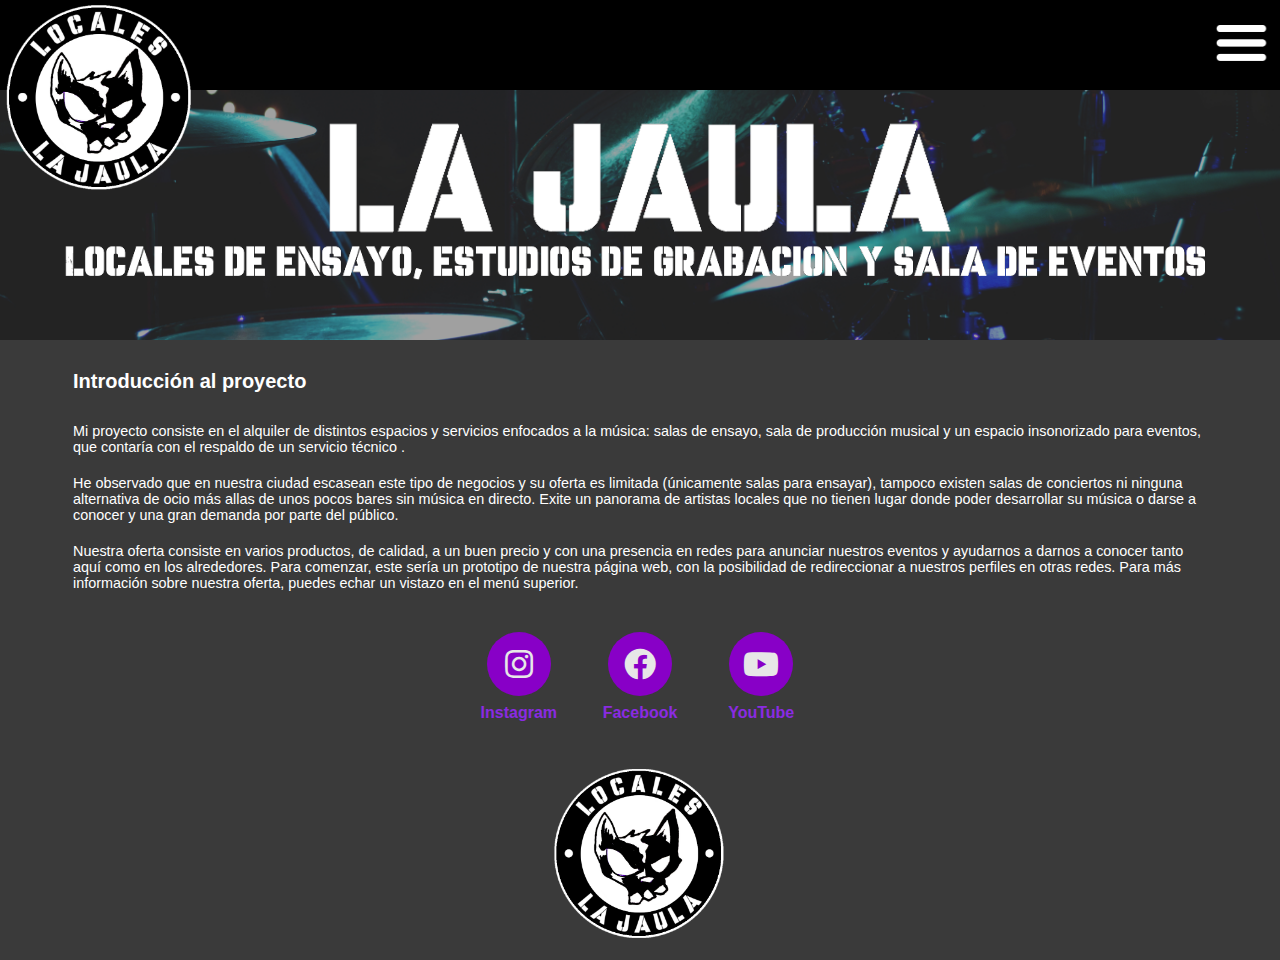
<file: index.html>
<!DOCTYPE html>
<html lang="en">
<head>
    <meta charset="UTF-8">
    <meta http-equiv="X-UA-Compatible" content="IE=edge">
    <meta name="viewport" content="width=device-width, initial-scale=1.0">
    <link href="https://cdnjs.cloudflare.com/ajax/libs/font-awesome/5.15.1/css/all.min.css" rel="stylesheet">
    <link rel="stylesheet" href="style.css">

    <title>LA JAULA</title>
</head>
<body>
    
     <div class="head">
             <div class="gato">
                <figure>
                    <img src="img/LOGO.png" width="200px"
                    >
                </figure>
              </div>
              

        <nav class="navbar">
            <input type="checkbox" id="check">
            <label for="check" class="checkbtn"> 
                <img src="img/bars.png" alt="" width="30px">
        </label>
            <ul>
            <li><a class="active " href="index.html">
                <img src="img/Inicio.png" height="30px"
                    ></a></li>
            <li><a href="canvas.html">
                <img src="img/canvas.png" height="30px"> </a></li>
            <li><a href="clientes.html">
                <img src="img/empatia.png" height="30px"
                    ></a></li>
            <li><a href="locales.html">
                <img src="img/locales.png" height="30px"
                    ></a></li>
            <li><a href="programacion.html">
                <img src="img/programacion.png" height="30px"
                ></a></li>
            <li><a href="contacto.html">
                <img src="img/contacto.png" height="30px"
                ></a></li>
            </ul>
        </nav>

     </div>

     <header class="content header">
            <h1 class="title"> <img src="img/la jaula.png" width="90%"
                > </h1>
            <h2>
                <img src="img/subtitulo.png" width="90%" alt="">
            </h2>
     </header>

<div class="sau">
        <H1>Introducción al proyecto</H1>
        <p>
            
Mi proyecto consiste en el alquiler de distintos espacios y servicios enfocados a la música: salas de ensayo, sala de producción musical y un espacio insonorizado para eventos, que contaría con el respaldo de un servicio técnico .
</p>

<p> He observado que en nuestra ciudad escasean este tipo de negocios y su oferta es limitada (únicamente salas para ensayar), tampoco existen salas de conciertos ni ninguna alternativa de ocio más allas de unos pocos bares sin música en directo. Exite un panorama de artistas locales que no tienen lugar donde poder
    desarrollar su música o darse a conocer y una gran demanda por parte del público.
</p>

<p>
    Nuestra oferta consiste en varios productos, de calidad, a un buen precio y con una presencia en redes para anunciar nuestros eventos
    y ayudarnos a darnos a conocer tanto aquí como en los alrededores. Para comenzar, este sería un prototipo de nuestra página web, con la posibilidad de redireccionar 
    a nuestros perfiles en otras redes. Para más información sobre nuestra oferta, puedes echar un vistazo en el menú superior.
</p>
    <section class="box-container">
        
        <div class="box">
            <i class="fab fa-instagram"></i>
            <h3>Instagram</h3>
        </div>
        <div class="box">
            <i class="fab fa-facebook"></i>
            <h3>Facebook</h3>
        </div>
        <div class="box">
            <i class="fab fa-youtube"></i>
            <h3>YouTube</h3>
        </div>
        </section>
        <p></p>
            <figure>
            <img src="img/LOGO.png" width="30%"  
            alt="">
</div>


        


</body>
</html>
</file>
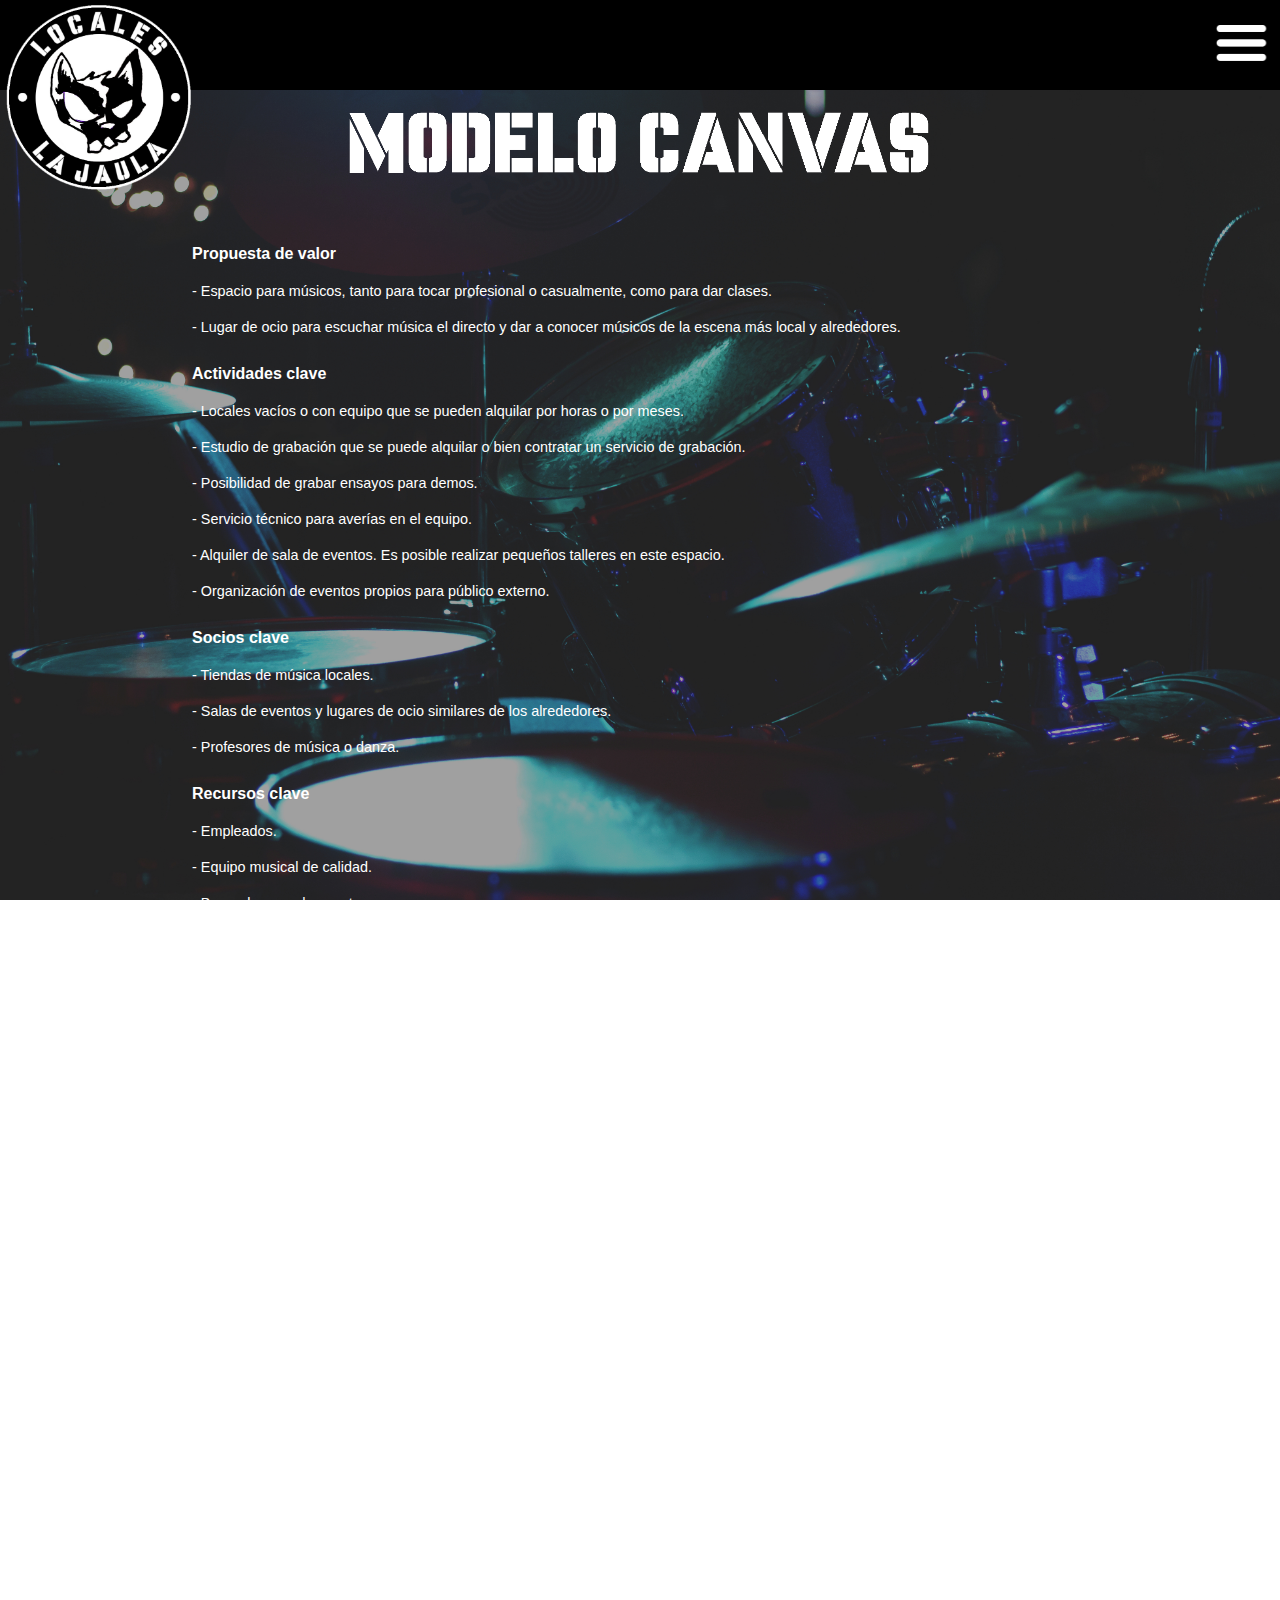
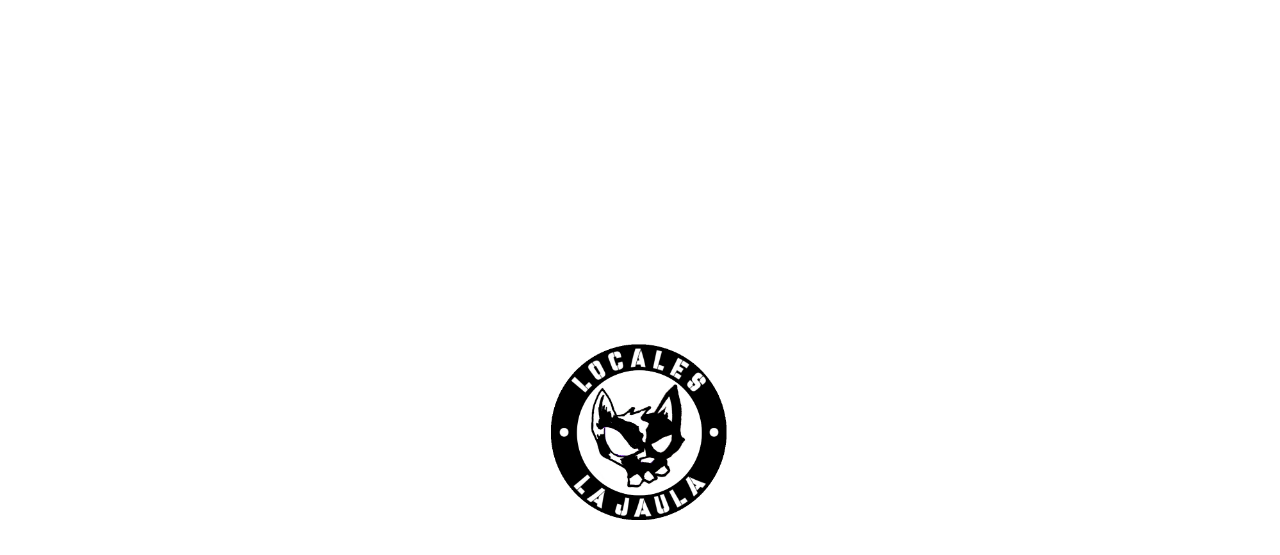
<file: canvas.html>
<!DOCTYPE html>
<html lang="en">
<head>
    <meta charset="UTF-8">
    <meta http-equiv="X-UA-Compatible" content="IE=edge">
    <meta name="viewport" content="width=device-width, initial-scale=1.0">
    <link href="https://cdnjs.cloudflare.com/ajax/libs/font-awesome/5.15.1/css/all.min.css" rel="stylesheet">
    <link rel="stylesheet" href="style.css">

    <title>LA JAULA</title>
</head>
<body>
    
     <div class="head">
             <div class="gato">
                <figure>
                    <img src="img/LOGO.png" width="200px"
                    >
                </figure>
              </div>
              

        <nav class="navbar">
            <input type="checkbox" id="check">
            <label for="check" class="checkbtn"> 
                <img src="img/bars.png" alt="" width="30px">
        </label>
            <ul>
            <li><a class="active " href="index.html">
                <img src="img/Inicio.png" height="30px"
                    ></a></li>
            <li><a href="canvas.html">
                <img src="img/canvas.png" height="30px"> </a></li>
            <li><a href="clientes.html">
                <img src="img/empatia.png" height="30px"
                    ></a></li>
            <li><a href="locales.html">
                <img src="img/locales.png" height="30px"
                    ></a></li>
            <li><a href="programacion.html">
                <img src="img/programacion.png" height="30px"
                ></a></li>
            <li><a href="contacto.html">
                <img src="img/contacto.png" height="30px"
                ></a></li>
            </ul>
        </nav>

     </div>
     <div class="locales">
        <h2>
            <img src="img/CANVAS2.png" width="50%" alt="">
        </h2>

        <h1>Propuesta de valor</h1>
        <p>     - Espacio para músicos, tanto para tocar profesional o casualmente, como para dar clases.</p>
        <p>     - Lugar de ocio para escuchar música el directo y dar a conocer músicos de la escena más local y alrededores.</p>
        <p></p>
        <h1>Actividades clave</h1>
        <p>- Locales vacíos o con equipo que se pueden alquilar por horas o por meses.</p>
        <p>- Estudio de grabación que se puede alquilar o bien contratar un servicio de grabación.</p>
        <p>- Posibilidad de grabar ensayos para demos.</p>
        <p>- Servicio técnico para averías en el equipo.</p>
        <p>- Alquiler de sala de eventos. Es posible realizar pequeños talleres en este espacio.</p>
        <p>- Organización de eventos propios para público externo.</p>
        <p></p>
        <h1>Socios clave</h1>
        <p>- Tiendas de música locales.</p>
        <p>- Salas de eventos y lugares de ocio similares de los alrededores.</p>
        <p>- Profesores de música o danza.</p>
        <p></p>
        <h1>Recursos clave</h1>
        <p>- Empleados.</p>
        <p>- Equipo musical de calidad.</p>
        <p>- Bar en la zona de eventos.</p>
        <p>- Trato con nuestro público y conocimiento del mercado.</p>
        <p></p>
        <h1>Canales de venta</h1>
        <p>- Presencial en los locales.</p>
        <p>- A través de la página web.</p>
        <p>- Redes sociales</p>
        <p></p>
        <h1>Estructura de costes</h1>
        <p>- Salario de empleados.</p>
        <p>- Reparación de equipos.</p>
        <p>- Hipoteca de los locales.</p>
        <p>- Suministros de la zona de bar.</p>
        <p>- Luz y agua.</p>
        <p>- Licencias de software de producción muscical.</p>
        <p></p>
        <h1>Fuente de ingresos</h1>
        <p>- Alquiler de locales.</p>
        <p>- Producción musical.</p>
        <p>- Alquiler de sala de eventos.</p>
        <p>- Merchandising.</p>
        <p>- Entratadas y consumiciones en eventos.</p>
        <p>- Maquinas de vending.</p>
        <p></p>
        <h1>Segmentos de clientes</h1>
        <p>- Músicos</p>
        <p>- Publico general con interés en la música en directo</p>
        <p></p>
        <h1>Relacion con el cliente</h1>
        <p>- Online</p>
        <p>- Presencial</p>
        <p>- Trato cercano.</p>
            <figure>
                <img src="img/LOGO.png" width="30%">
            </figure>
        </div>

    </body>
    </html>
</file>
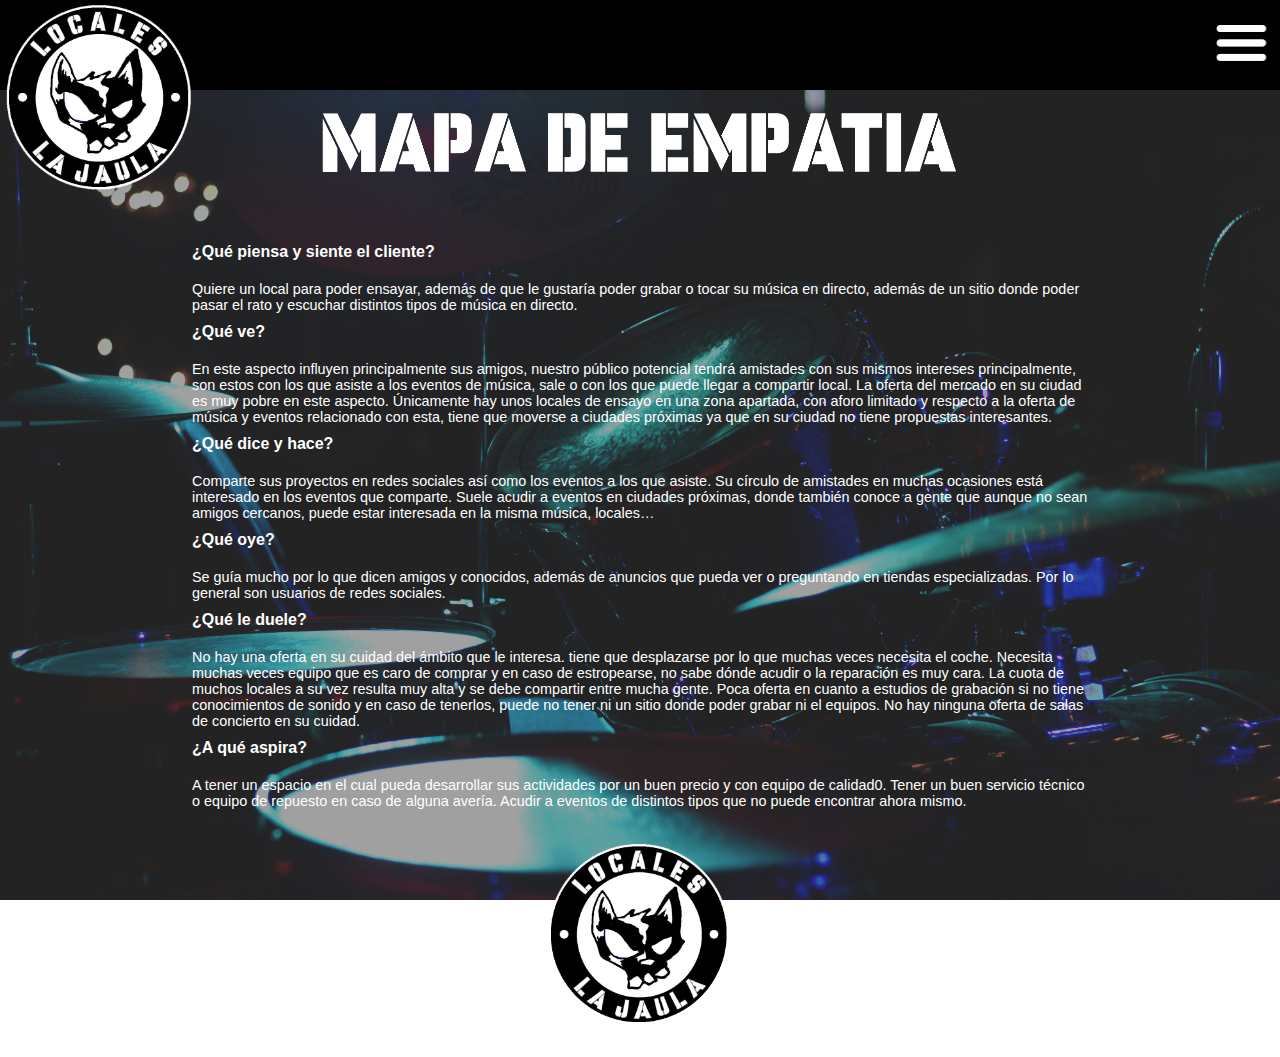
<file: clientes.html>
<!DOCTYPE html>
<html lang="en">
<head>
    <meta charset="UTF-8">
    <meta http-equiv="X-UA-Compatible" content="IE=edge">
    <meta name="viewport" content="width=device-width, initial-scale=1.0">
    <link href="https://cdnjs.cloudflare.com/ajax/libs/font-awesome/5.15.1/css/all.min.css" rel="stylesheet">
    <link rel="stylesheet" href="style.css">

    <title>LA JAULA</title>
</head>
<body>
    
     <div class="head">
             <div class="gato">
                <figure>
                    <img src="img/LOGO.png" width="200px"
                    >
                </figure>
              </div>
              

        <nav class="navbar">
            <input type="checkbox" id="check">
            <label for="check" class="checkbtn"> 
                <img src="img/bars.png" alt="" width="30px">
        </label>
            <ul>
            <li><a class="active " href="index.html">
                <img src="img/Inicio.png" height="30px"
                    ></a></li>
            <li><a href="canvas.html">
                <img src="img/canvas.png" height="30px"> </a></li>
            <li><a href="clientes.html">
                <img src="img/empatia.png" height="30px"
                    ></a></li>
            <li><a href="locales.html">
                <img src="img/locales.png" height="30px"
                    ></a></li>
            <li><a href="programacion.html">
                <img src="img/programacion.png" height="30px"
                ></a></li>
            <li><a href="contacto.html">
                <img src="img/contacto.png" height="30px"
                ></a></li>
            </ul>
        </nav>

     </div>
     </div>
     <div class="locales">
        <h2>
            <img src="img/EMPATIA2.png" width="50%" alt="">
        </h2>

        <h1>¿Qué piensa y siente el cliente?</h1>
        <p>Quiere un local para poder ensayar, además de que le gustaría poder grabar o tocar su música en directo, además de un sitio donde poder pasar el rato y escuchar distintos tipos de música en directo.
        </p>
        <h1>¿Qué ve?</h1>
        <p>En este aspecto influyen principalmente sus amigos, nuestro público potencial tendrá amistades con sus mismos intereses principalmente, son estos con los que asiste a los eventos de música, sale o con los que puede llegar a compartir local. La oferta del mercado en su ciudad es muy pobre en este aspecto. Únicamente hay unos locales de ensayo en una zona apartada, con aforo limitado y respecto a la oferta de música y eventos relacionado con esta, tiene que moverse a ciudades próximas ya que en su ciudad no tiene propuestas interesantes.
        </p>
        <h1>¿Qué dice y hace?</h1>
        <p>Comparte sus proyectos en redes sociales así como los eventos a los que asiste.
            Su círculo de amistades en muchas ocasiones está interesado en los eventos que comparte.
            Suele acudir a eventos en ciudades próximas, donde también conoce a gente que aunque no sean amigos cercanos, puede estar interesada en la misma música, locales…
            </p>
        <h1>¿Qué oye?</h1>
        <p>Se guía mucho por lo que dicen amigos y conocidos, además de anuncios que pueda ver o preguntando en tiendas especializadas.
            Por lo general son usuarios de redes sociales.
            </p>
        <h1>¿Qué le duele?</h1>    
        <p>No hay una oferta en su cuidad del ámbito que le interesa. tiene que desplazarse por lo que muchas veces necesita el coche.
            Necesita muchas veces equipo que es caro de comprar y en caso de estropearse, no sabe dónde acudir o la reparación es muy cara.
            La cuota de muchos locales a su vez resulta muy alta y se debe compartir entre mucha gente.
            Poca oferta en cuanto a estudios de grabación si no tiene conocimientos de sonido y en caso de tenerlos, puede no tener ni un sitio donde poder grabar ni el equipos.
            No hay ninguna oferta de salas de concierto en su cuidad.
            </p>
        <h1>¿A qué aspira?</h1>
        <p>A tener un espacio en el cual pueda desarrollar sus actividades por un buen precio y con equipo de calidad0.
            Tener un buen servicio técnico o equipo de repuesto en caso de alguna avería.
            Acudir a eventos de distintos tipos que no puede encontrar ahora mismo.
            </p>
            <figure class="map">
                <img src="img/LOGO.png" width="30%">
            </figure>
        </div>

    </body>
    </html>
</file>
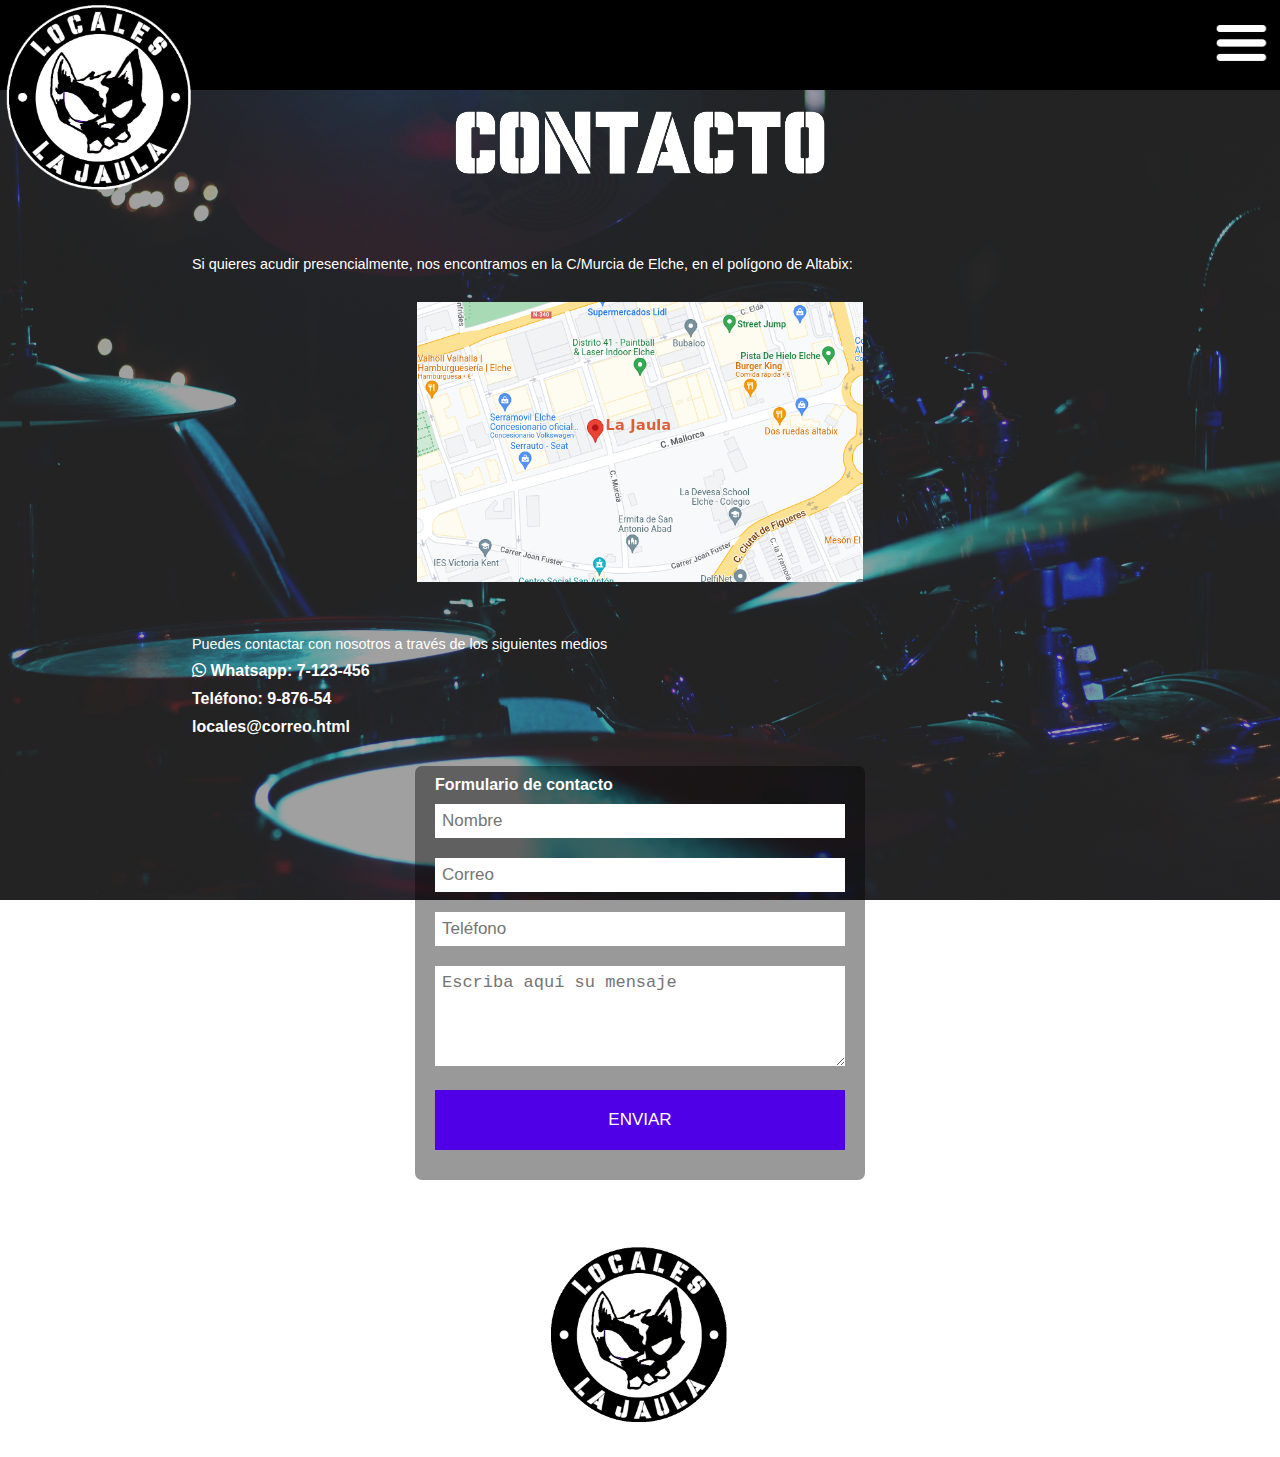
<file: contacto.html>
<!DOCTYPE html>
<html lang="en">
<head>
    <meta charset="UTF-8">
    <meta http-equiv="X-UA-Compatible" content="IE=edge">
    <meta name="viewport" content="width=device-width, initial-scale=1.0">
    <link href="https://cdnjs.cloudflare.com/ajax/libs/font-awesome/5.15.1/css/all.min.css" rel="stylesheet">
    <link rel="stylesheet" href="style.css">

    <title>LA JAULA</title>
</head>
<body>
    
     <div class="head">
             <div class="gato">
                <figure>
                    <img src="img/LOGO.png" width="200px"
                    >
                </figure>
              </div>
              

        <nav class="navbar">
            <input type="checkbox" id="check">
            <label for="check" class="checkbtn"> 
                <img src="img/bars.png" alt="" width="30px">
        </label>
            <ul>
            <li><a class="active " href="index.html">
                <img src="img/Inicio.png" height="30px"
                    ></a></li>
            <li><a href="canvas.html">
                <img src="img/canvas.png" height="30px"> </a></li>
            <li><a href="clientes.html">
                <img src="img/empatia.png" height="30px"
                    ></a></li>
            <li><a href="locales.html">
                <img src="img/locales.png" height="30px"
                    ></a></li>
            <li><a href="programacion.html">
                <img src="img/programacion.png" height="30px"
                ></a></li>
            <li><a href="contacto.html">
                <img src="img/contacto.png" height="30px"
                ></a></li>
            </ul>
        </nav>

     </div>
     </div>
     <div class="locales">
        <h2>
          <img src="img/contacto2.png" width="50%" alt="">

        </h2>
            
        <p>Si quieres acudir presencialmente, nos encontramos en la C/Murcia de Elche, en el polígono de Altabix:</p>
        <figure>
            <img src="img/mapas.png" width="60%" alt="">
        </figure>
        <p></p>
        <P>Puedes contactar con nosotros a través de los siguientes medios</P>
        <h1><i class="fab fa-whatsapp"></i> Whatsapp: 7-123-456</h1>
        <h1>Teléfono: 9-876-54</h1>
        <H1></i>locales@correo.html</H1>

        <form action="">
          <h1>Formulario de contacto</h1>
        <input type="text" name="Nombre" placeholder="Nombre">
        <input type="text" name="correo" placeholder="Correo">
        <input type="text" name="telefono" placeholder="Teléfono">
        <textarea name="mensaje" placeholder="Escriba aquí su mensaje"></textarea>
        <input type="button" value="ENVIAR" id="boton">
           </form>

       
           
            <p></p>
            <p></p>
              <figure>
                  <img src="img/LOGO.png" width="30%" 
                  alt="">
              </figure>
        </div>
        

    </body>
    </html>
</file>
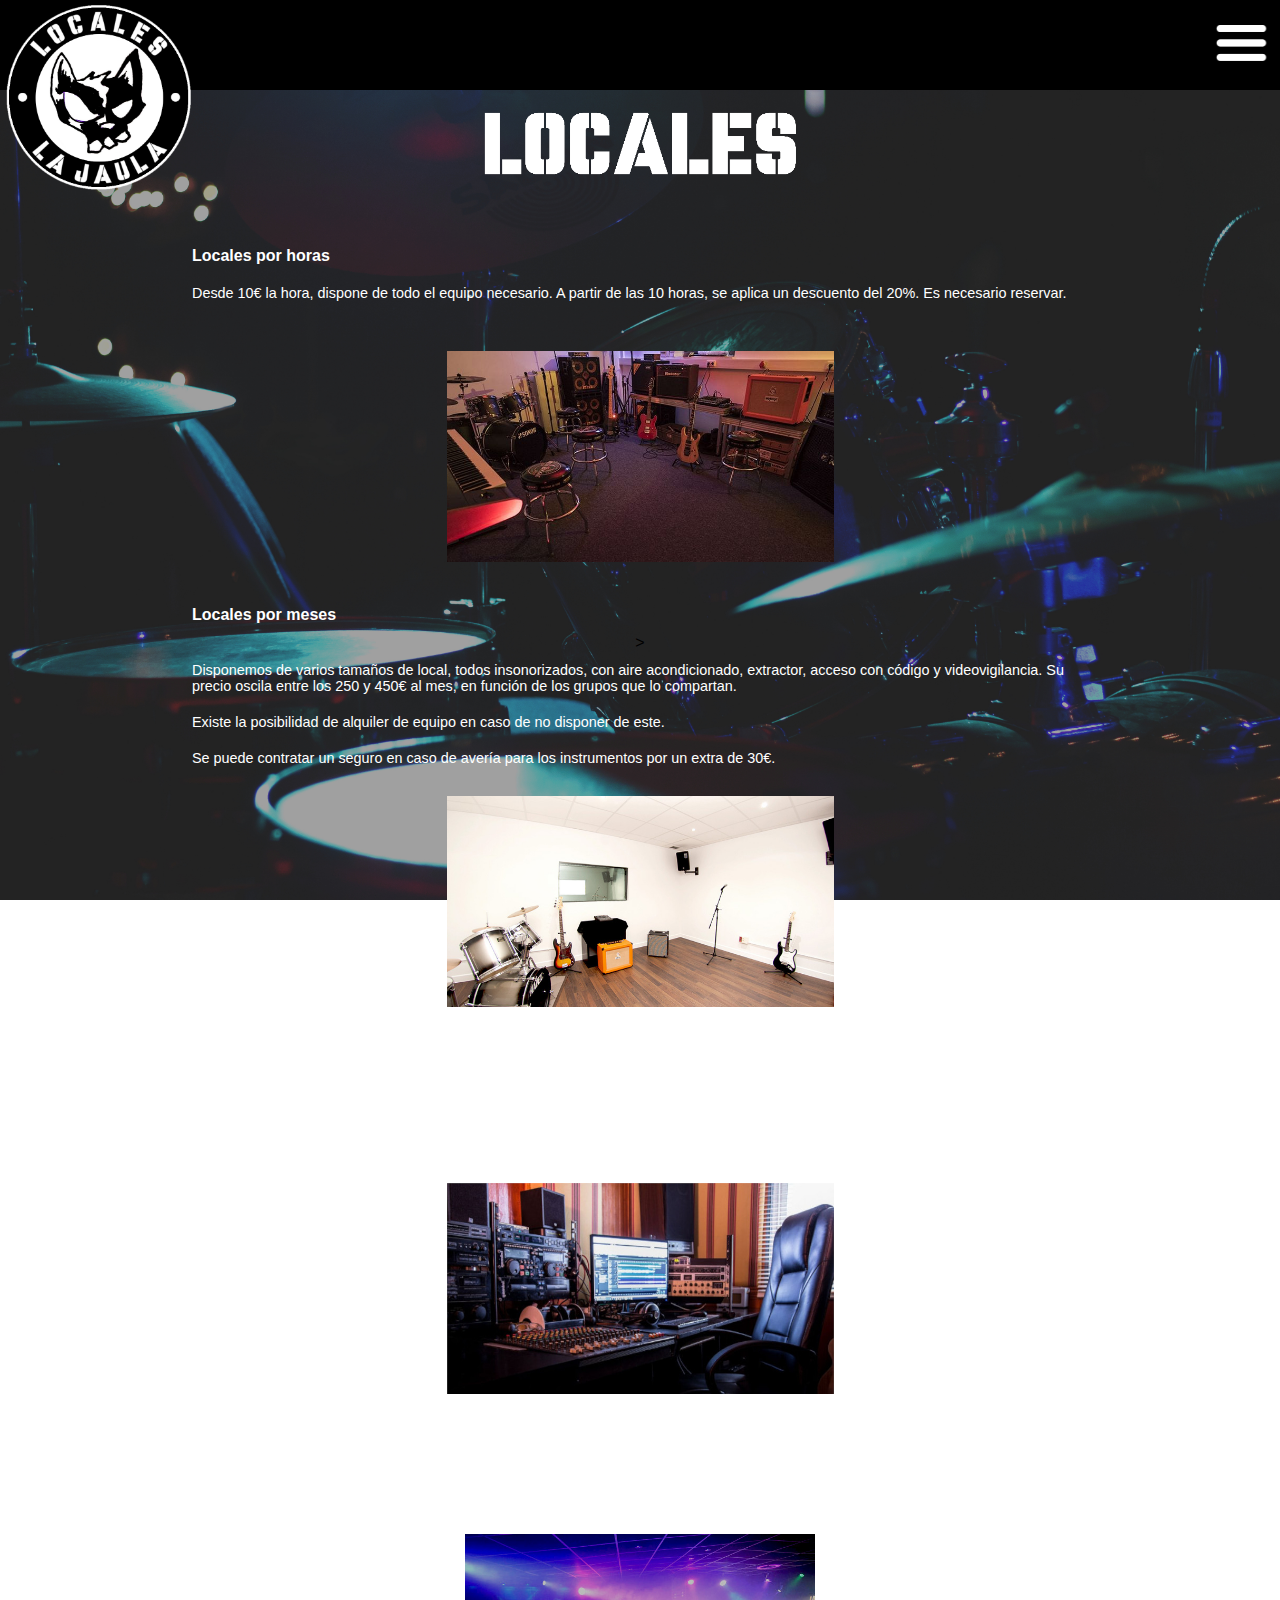
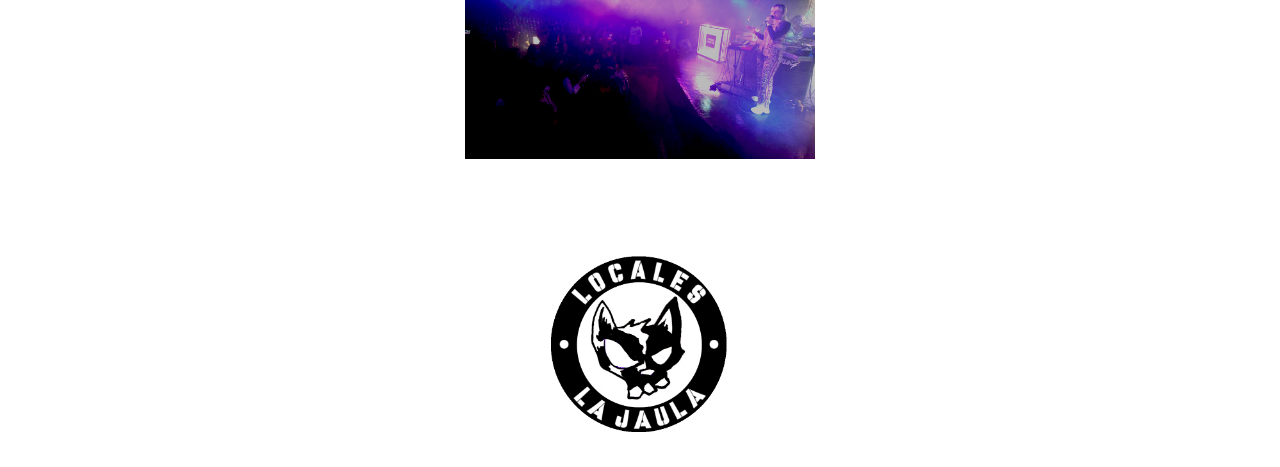
<file: locales.html>
<!DOCTYPE html>
<html lang="en">
<head>
    <meta charset="UTF-8">
    <meta http-equiv="X-UA-Compatible" content="IE=edge">
    <meta name="viewport" content="width=device-width, initial-scale=1.0">
    <link href="https://cdnjs.cloudflare.com/ajax/libs/font-awesome/5.15.1/css/all.min.css" rel="stylesheet">
    <link rel="stylesheet" href="style.css">

    <title>LA JAULA</title>
</head>
<body>
    
     <div class="head">
             <div class="gato">
                <figure>
                    <img src="img/LOGO.png" width="200px"
                    >
                </figure>
              </div>
              

        <nav class="navbar">
            <input type="checkbox" id="check">
            <label for="check" class="checkbtn"> 
                <img src="img/bars.png" alt="" width="30px">
        </label>
            <ul>
            <li><a class="active " href="index.html">
                <img src="img/Inicio.png" height="30px"
                    ></a></li>
            <li><a href="canvas.html">
                <img src="img/canvas.png" height="30px"> </a></li>
            <li><a href="clientes.html">
                <img src="img/empatia.png" height="30px"
                    ></a></li>
            <li><a href="locales.html">
                <img src="img/locales.png" height="30px"
                    ></a></li>
            <li><a href="programacion.html">
                <img src="img/programacion.png" height="30px"
                ></a></li>
            <li><a href="contacto.html">
                <img src="img/contacto.png" height="30px"
                ></a></li>
            </ul>
        </nav>
     </div>



     <div class="locales">
        <h2>
            <img src="img/LOCALES2.png" width="50%" alt="">
        </h2>
            <h1>
                Locales por horas
            </h1>
            <p>
                Desde 10€ la hora, dispone de todo el equipo necesario.
                A partir de las 10 horas, se aplica un descuento del 20%.
                Es necesario reservar.
            </p>

            
            <figure class="foto">
            <img src="img/local2.jpg" width="50%" 
            alt="" >
            </figure>
            <h1>
                Locales por meses
            </h1>
>
            <p>
                Disponemos de varios tamaños de local, todos insonorizados, con aire acondicionado, 
                extractor, acceso con código y videovigilancia. Su precio oscila entre los 
                250 y 450€ al mes, en función de los grupos que lo compartan.
            </p>
            <p>
                Existe la posibilidad de alquiler de equipo en caso de no disponer de este.
            </p>
            <p>
                Se puede contratar un seguro en caso de avería para los instrumentos por un extra de 30€.
            </p>
            
            
            <figure>
            <img src="img/local3.jpg" width="50%">
            </figure>
           

            <h1>Estudio de grabación</h1>
            <p>Incluye grabación profesional de todos los instrumentos, edición, mezcla y masterización. Su precio oscila los 150€ por canción.
                En caso de ser clientes, se aplica un descuento.
            </p>
            <P>
                Es posible alquilar el estudio vacío, con la posibilidad de utilizar todo el equipo y el software con sus licencias. 
                Su precio son 25€ la hora, con una hora gratis cada dos horas contratadas.
            </P>
            
            <figure>
                <img src="img/estudio.jpg" width="50%">
            </figure>

            
            
            <h1>Sala de eventos</h1>
            <p>Espacio insonorizado con barra. Nosotros mismos organizaremos eventos de música y existe la posibilidad de contratar 
                este espacio tanto para la organización de eventos públicos como privados. Su precio varía en función del tiempo y el aforo, para más información consultar sin compromiso.
            </p>
            
            <figure>
                <img src="img/sala.jpg" width="50%">
            </figure>          
            
            <h1>Para cualquier consulta, contactad con nosotros sin compromiso en el estudio, por redes sociales o nuestro apartado de contacto. 

            </h1>
            
            <figure>
                <img src="img/LOGO.png" width="30%" 
                alt="">
            </figure>
        </div>

    </body>
    </html>
</file>
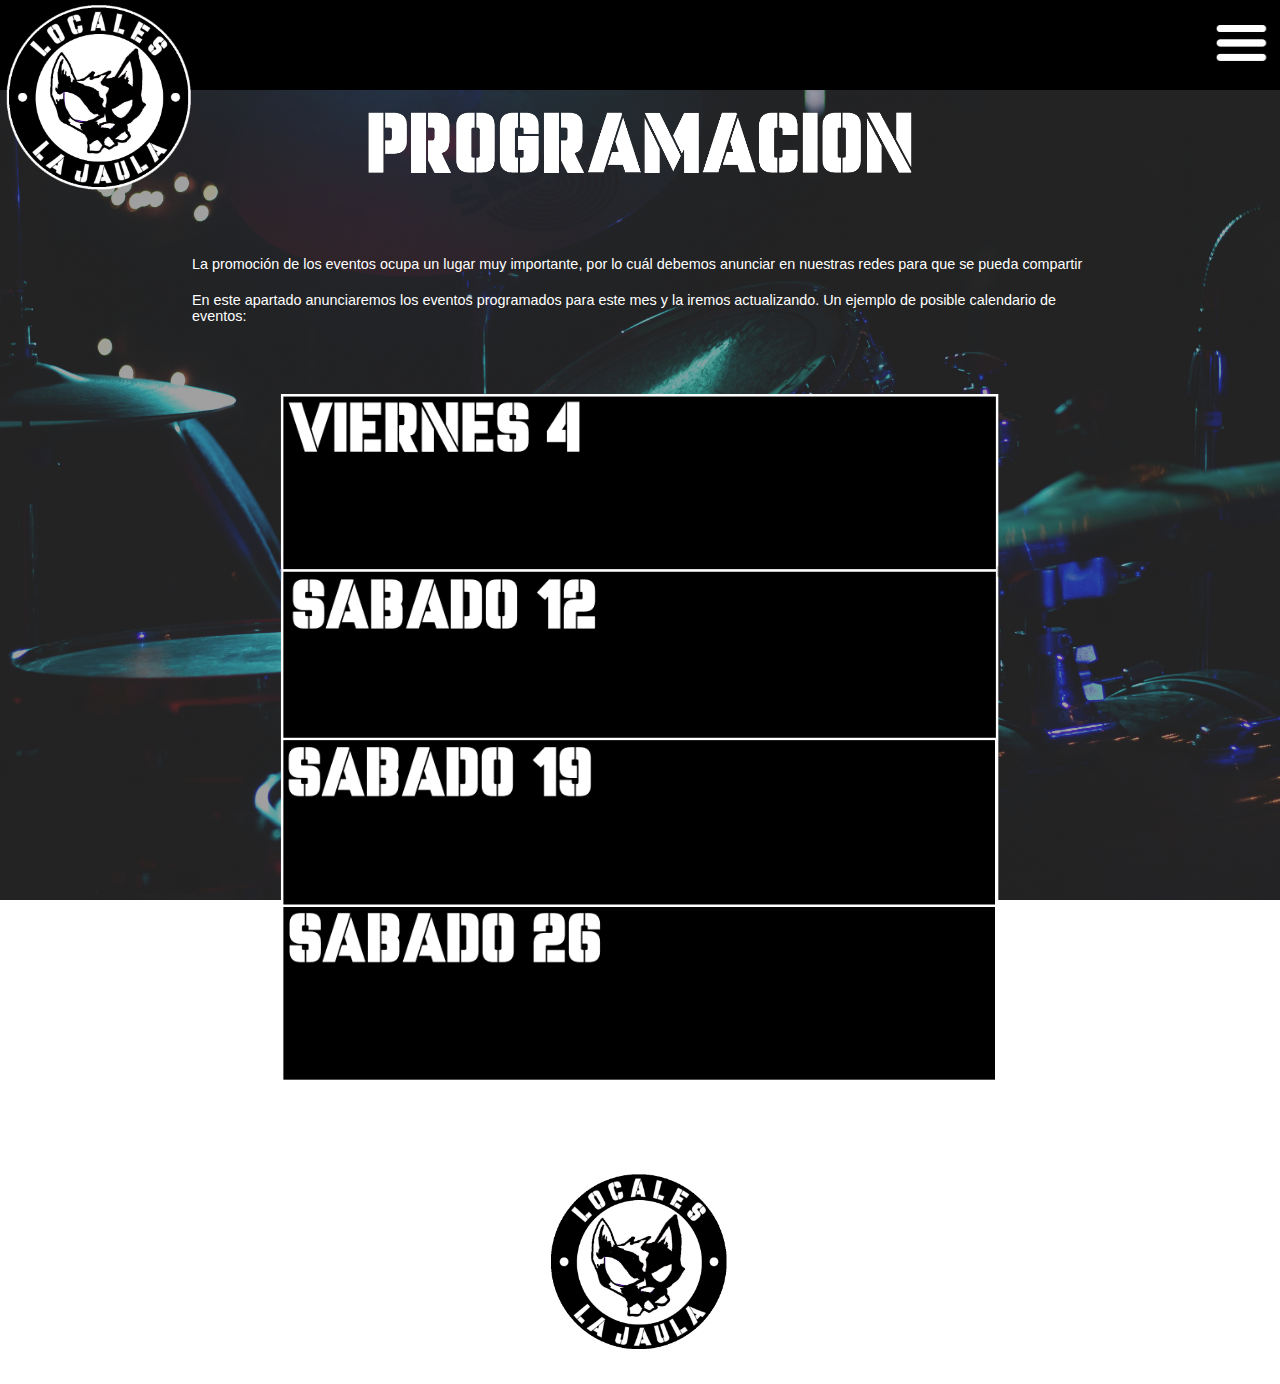
<file: programacion.html>
<!DOCTYPE html>
<html lang="en">
<head>
    <meta charset="UTF-8">
    <meta http-equiv="X-UA-Compatible" content="IE=edge">
    <meta name="viewport" content="width=device-width, initial-scale=1.0">
    <link href="https://cdnjs.cloudflare.com/ajax/libs/font-awesome/5.15.1/css/all.min.css" rel="stylesheet">
    <link rel="stylesheet" href="style.css">

    <title>LA JAULA</title>
</head>
<body>
    
     <div class="head">
             <div class="gato">
                <figure>
                    <img src="img/LOGO.png" width="200px"
                    >
                </figure>
              </div>
              

        <nav class="navbar">
            <input type="checkbox" id="check">
            <label for="check" class="checkbtn"> 
                <img src="img/bars.png" alt="" width="30px">
        </label>
            <ul>
            <li><a class="active " href="index.html">
                <img src="img/Inicio.png" height="30px"
                    ></a></li>
            <li><a href="canvas.html">
                <img src="img/canvas.png" height="30px"> </a></li>
            <li><a href="clientes.html">
                <img src="img/empatia.png" height="30px"
                    ></a></li>
            <li><a href="locales.html">
                <img src="img/locales.png" height="30px"
                    ></a></li>
            <li><a href="programacion.html">
                <img src="img/programacion.png" height="30px"
                ></a></li>
            <li><a href="contacto.html">
                <img src="img/contacto.png" height="30px"
                ></a></li>
            </ul>
        </nav>

     </div>
     </div>
     <section class="locales">

            <h2>
                <img src="img/PROGRAMACION2.png" width="50%" alt="">
            </h2>
        <p>La promoción de los eventos ocupa un lugar muy importante, por lo cuál debemos anunciar en nuestras redes para que se pueda compartir</p>
        <p>En este apartado anunciaremos los eventos programados para este mes y la iremos actualizando. Un ejemplo de posible calendario de eventos:</p>
        <p></p>
        <figure class="foto">
            <img src="img/calendario.png" width="80%" alt="">
        </figure>

            <p> </p>
            <figure>
                <img src="img/LOGO.png" width="30%" alt="">
            </figure>
        </section>

    </body>
    </html>
</file>
<file: style.css>
*{
    margin: 0;
    padding: 0;
    border: 0;
    font-size:100%;
    vertical-align: baseline;
    text-decoration: none;
    list-style: none;

}

body {
    text-align: center;
    font-family: sans-serif;
    justify-content: space-between;

}

body head{

}


.head{
    display: flex;/*barra con iconos, si block:menu linea abajo */
    align-items:right;
    text-align: right;
    justify-content: space-between; /*no tocar esto, ordena menu */
    height: 80px; /*altura navbar 80*/
    background:  #000000 ;
    position: fixed;
    width:100%;
     z-index: 100;
}

.navbar{
    display: block;
    margin-right: 1px; /*a 1 aparecen iconos al lado del menu, a 20, debajo*/
    align-items: center;

}

nav ul{
    float: right;
    display: flex; /*no hace falta?*/
    background: #000;
}

nav ul li{
    display: block; /*no hace falta?*/
    line-height: 30px;
    margin: 0 5px;

}
/*??*/
nav ul li a{
    display: block;
    color: #000;
    transition: 0.2s;
    margin: none;

}

.logo {
    margin-top: 0px;
    margin-left: 5%;
}

.logo a {
    text-decoration: none;
    color: #fff;
    text-transform: uppercase;
    font-size: 20px;
}

.navbar a {
    display: inline-block; /* esto pone menu horizontal */
    padding: 20px 30px; /*recuadro iconos menu*/
    color: #fff;
}

.navbar li:hover {
    background:  hsl(261, 100%, 45%) ;
    transition: .3s;
}
/*.enlace{  
    position: absolute; en el ejemplo es pal logo
    padding: 20px 50px;
}*/
.checkbtn{  /*menú desplegable*/
    position: relative;
    width: 60px;
    color: #fff;
    text-align: right;
    float: right;/*nohacenada?*/
margin-top: 7px;
    margin-right: 10px;
    cursor: pointer;
    display: none;

}

#check{
    display: none;
}


.header {
    height:340px !important;
    width: 100%;
    background: url(img/bateria.jpg) no-repeat center;
    background-size: cover;
    display: flex;
    justify-content: center;
    align-items: center;
}



.title {
    width: 700px;
    margin-top: 5%;
    
}

    

 .btn {
    display: inline-block;
    margin-top: 15px;
    padding: 10px 40px;
    color: rgb(255, 255, 255);
    text-decoration: none;
    background: rgb(60, 50, 145);
 }

 .btn-home{
    display: flex;

 }

 .btn-home a {
    margin: 0 10px;
 }

 .content{
    font-size: 18px;
    display:flex;
    flex-direction: column;
    justify-content: center;
    align-items: center;
    
 }
 .content p{
    font-size: 18px;
    color: rgb(0, 0, 0);
    padding: 10px;
    text-align: left;
    display: fixed;
    width: 80%;
    
}
 /*hacer el fondo al section mejor?*/
 .sau {
    padding: 10px;
    padding-top: 30px;
    background: rgb(58, 58, 58);
    background-size: 100vh;
    display: flex;
    flex-direction: column;
    align-items: center;



 }
 .sau img{
    width: 30%;
}

 .sau h1{
    color: rgb(255, 255, 255);
    text-align: left;
    width: 1000px;
    font-size: 20px;
    margin-bottom: 20px;

 }

 .sau p{
    font-size: 18px;
    color: rgb(255, 255, 255);
    padding: 10px;
    text-align: left;
    display: fixed;
    width: 1000px;

 }

 .box-container{
    display: flex;
    padding: 10px;
    background: rgb(58, 58, 58);
    justify-content: center;
    flex-wrap: wrap;
    text-align: right;
}

.box-container .box {
    height: 20%;
    width: 6rem;
    background:none;
    text-align: center;
    border-radius: 1rem;
    box-shadow: 0 .7 5rem rgba(255, 255, 255, 0.5);
    margin: 1%;
}

.box-container .box i{
    height: 4rem;
    width: 4rem;
    line-height: 4rem;
    text-align: center;
    border-radius: 50%;
    color: #e7e7e7;
    background: rgb(136, 0, 199);
    font-size: 2rem;
    margin: .5rem 0;
}

.box-container .box h3{
    color: blueviolet;
    
}

.box-container .box p {
    font-size: 16px;
    padding: 5px;
    
}
 /*.about{
    background: #fff;
     }*/

 .locales h2{
    margin-top: 10vh;
    margin-bottom: 5vh;
    color: rgb(255, 255, 255);
    height: 70%;
 }

p{
    width: 1000px;
}
h1{
    width: 1000px;
}

.locales p{
    font-size: 18px;
    color: rgb(255, 255, 255);
    text-align: left;
    display: fixed;
    width: 1000px;

    
}
.locales img{
    padding: 20px;
}

.foto{
    margin-top: 20px;
    margin-bottom: 20px;
}
.locales h1{
    color: #fff;
    text-align: left;
    width: 1000px;
    font-size: 20px;
    margin-top: 20px;
    margin-bottom: 20px;
}
 .locales {
    background-image: url(img/bateria.jpg);
    background-position: center center;
    background-repeat: no-repeat;
    background-size: cover;
    background-attachment: fixed;
    display:flex;
    flex-direction: column;
    align-items: center;
    
    
    
 }


 .contact {
    padding-top: 20px;
    background: #000;
    padding-bottom: 0;
 }

 form{
    width: 450px;
    margin: auto;
    background: rgba(0,0,0,0.4);
    padding: 10px 20px;
    box-sizing: border-box;
    margin-top: 20px;
    border-radius: 7px;
}

input,textarea{
    width: 100%;
    margin-bottom: 20px;
    padding: 7px;
    box-sizing: border-box;
    font-size: 17px;
    border: none;
}
textarea{
    min-height: 100px;
    max-height: 200px;
    max-width: 100%;
}

#boton{
    background: hsl(261, 100%, 45%);
    color: #fff;
    padding: 20px;
}
#boton:hover {
    cursor: pointer;
}

.gato img{/*margen logo*/
    width: 200px;
}
 
    
 @media(max-width:1460px){
    section{
        width: 100%;
    }
    .head{
        height: 10vh; /*ALTURA NAVEGADOR barra negra*/
    }
    .checkbtn img{
        width: 6vh;
        margin-top: 2vh;
        
    }
    .checkbtn{
        height: 8vh;
        float: right;
        text-align: right;
        display: block ;
        color: rgb(255, 255, 255);
    }
    
    .navbar a{
        align-items: left;

    }
    .navbar ul{ /*menu desplegable*/
        display: block;
        width: fit-content;
        margin: none;
        text-align: left;
        margin-top: 10vh;
        position: fixed;
        right: 100%;/*oculta el menu desplegable*/
        transition: all .3s;

    }

    .navbar ul li a img{
        display: block;
        height: 20px; /*tamaño iconos menu*/
        align-items: left;

    }
    .navbar a {
        display: block; /* esto pone menu horizontal */
        padding:5px 20px;
        color: #fff;
    }
    nav ul li{/*enlaces menu desplegable??*/
        display: block;
    }
    li a:hover,li a.active{
        background: none;

    }

    #check:checked ~ul{
        right:0%;
        margin-right: 0;
    }
    .locales p{
        width: 70%;
        font-size: 90%;
        margin-top: 10px;
        margin-bottom: 10px;
    }

    .locales h1{
        font-size: 100%;
        width: 70%;
        margin-top: 0px;
        margin-bottom: 10px;
    }

    .sau p{
        width: 90%;
        font-size: 90%;
    }
    .sau h1{
        width: 90%;
    }
 }

@media (max-width: 768px) {
    .locales p{
        width: 90%;
        font-size: 90%;
        margin-top: 10px;
        margin-bottom: 10px;
    }

    .locales h1{
        font-size: 100%;
        width: 90%;
        margin-top: 0px;
        margin-bottom: 10px;
    }

    section{
        background: rgb(58, 58, 58);
        width: 100%;
    }
    
    .navbar a {
        display: block; /*imagenes y texto documento, no tocar*/
        padding:5px 10px;
        color: #fff;
    }
    .navbar ul li a img{
        height: 20px;
    }

    .gato img{
        width: 15vh;
        margin-left: 0px;

    }
    form{
        width: 100%;
    }

    .sau p{
        width: 90%;
        font-size: 90%;
    }

    

    .locales h2 img{
        width: 80vw;
        margin-bottom: 20px;
        margin-top: 10px;
        margin-bottom: 5px;
    }

    .sau h1{
        width: 90%;
    }
    

    .navbar{ /*corregir barra navegador*/
        flex-direction: column;
        height: 30px;
        justify-content: space-evenly;
    }
    
    .header{
        height: 95vh !important;
    }

    .title{
    
        width: 100%;
        margin-bottom:0;
        font-size:40px;
    }
    .sau {
        background: rgb(58, 58, 58);
        /*si ponemos wiidth se añade linea blanca*/    
    }
}


body{
    height: 100%; 
    font-family: 'Noto Sans', sans-serif;
  }
</file>
